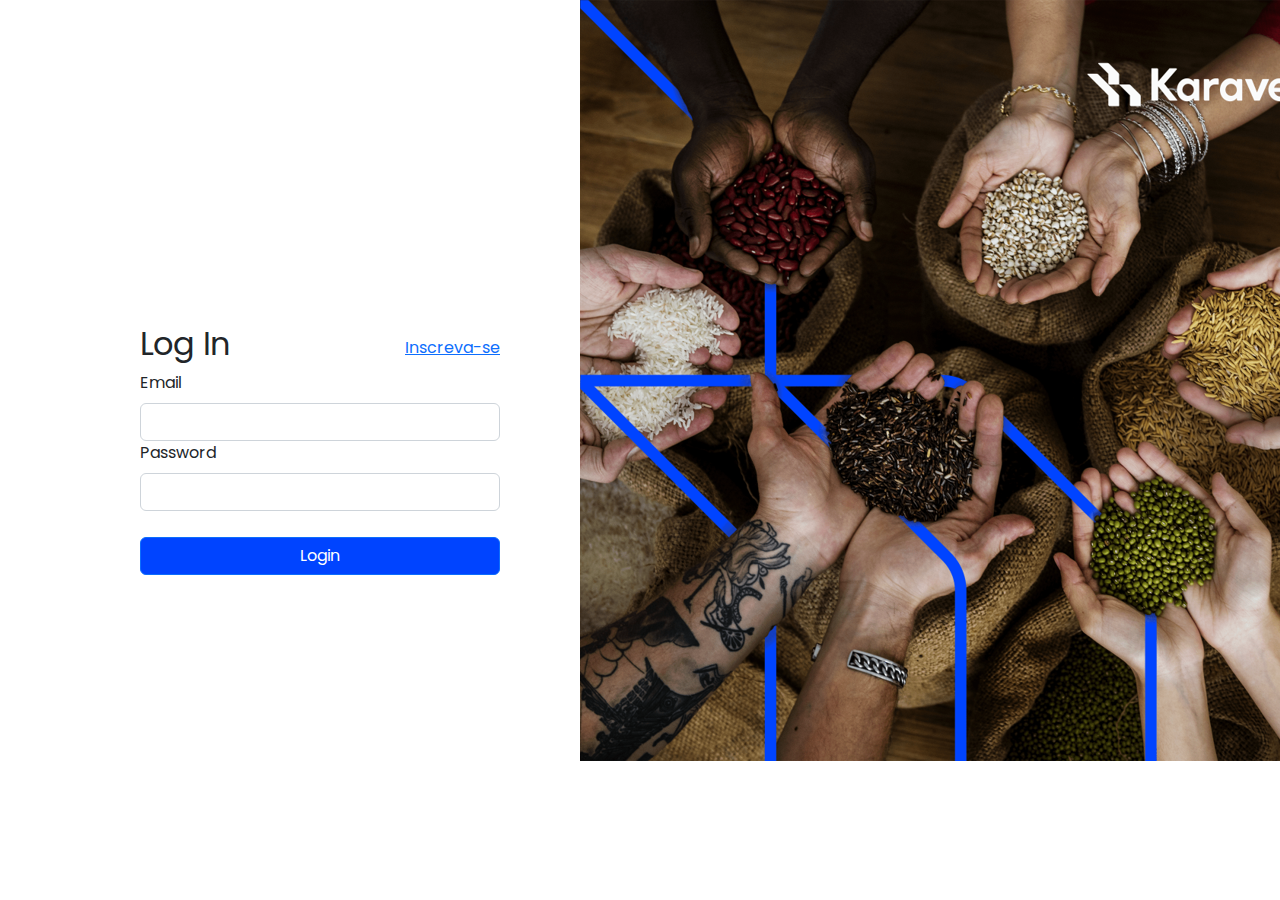
<file: index.html>
<!DOCTYPE html>
<html lang="en">
<head>
    <meta charset="UTF-8">
    <meta http-equiv="X-UA-Compatible" content="IE=edge">
    <meta name="viewport" content="width=device-width, initial-scale=1.0">
    <link rel="stylesheet" href="css/all.css">
    <link rel="stylesheet" href="plugins/bootstrap/css/bootstrap.min.css">
    <link rel="stylesheet" href="plugins/fontawesome/css/all.min.css">
    <title>Document</title>
</head>
<body>
    <div class="login">
    <div class="login-form">
        <div class="login-form-wrapper">
          <div class="login-title">
          <h2>Log In</h2>
          <a href="views/register.html">Inscreva-se</a>
          </div>
        <form>
            <div class="form-group">
              <label for="exampleInputEmail1" class="form-label">Email</label>
              <input type="email" class="form-control" id="exampleInputEmail1" aria-describedby="emailHelp">
             </div>
            <div class="form-group">
              <label for="exampleInputPassword1" class="form-label">Password</label>
              <input type="password" class="form-control" id="exampleInputPassword1">
            </div>
            <div class="form-group form-check">
            </div>
            <button type="button" class="btn btn-primary">Login</button>
            </form>
          </div>
    </div>
    <div class="banner-login">
        <img src="imagens/proposito_reduzido.png" alt="">

    </div>
</div>
    <script src="plugins/bootstrap/js/bootstrap.min.js" ></script>
    <script src="plugins/fontawesome/js/all.min.js"></script>
    <script>
      let button = document.querySelector('form button.btn')
      button.addEventListener("click", () => { 
        location.href = "views/dashboard.html"
      })
    </script>
</body>
</html>
</file>
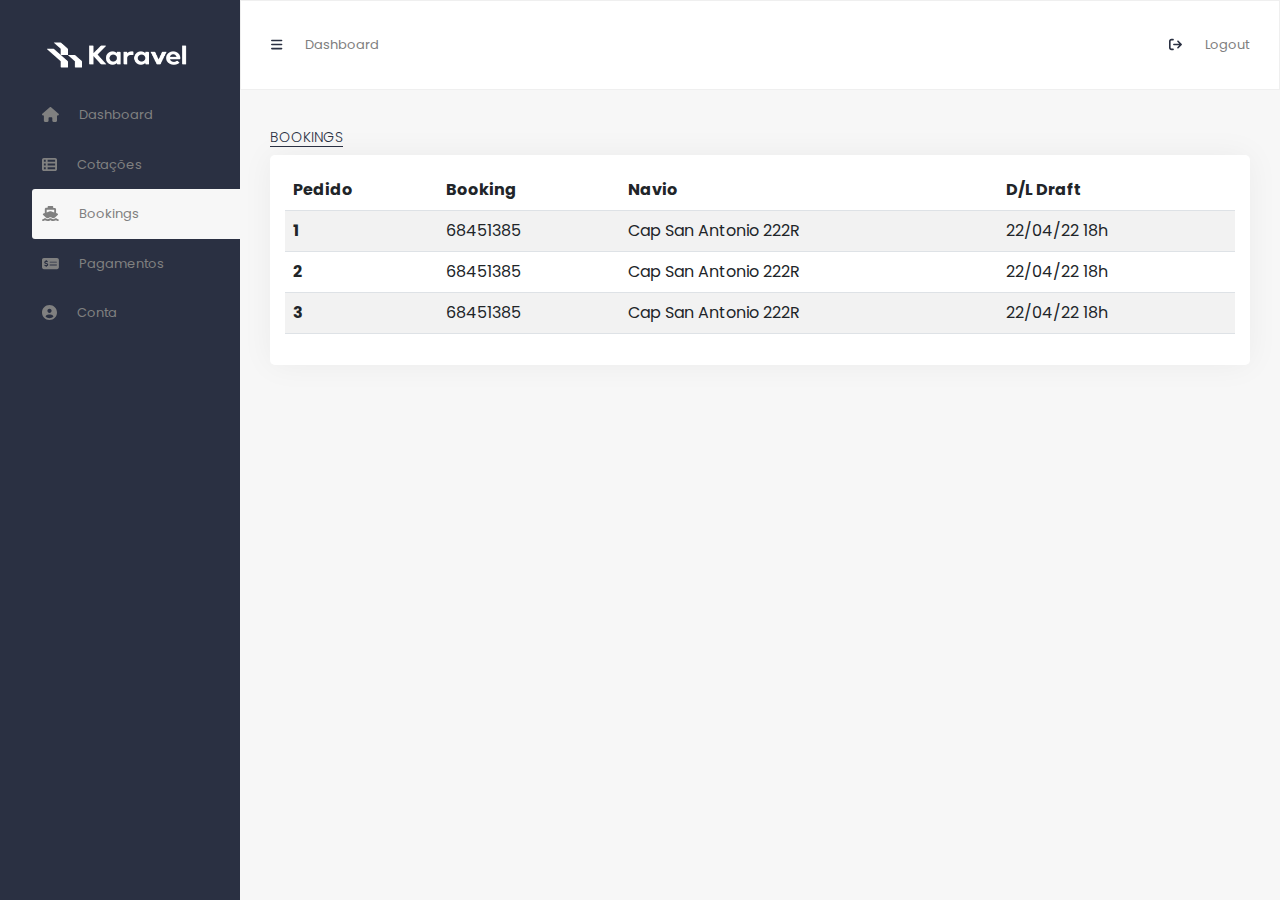
<file: views/bookings.html>
<!DOCTYPE html>
<html lang="en">
<head>
    <meta charset="UTF-8">
    <meta http-equiv="X-UA-Compatible" content="IE=edge">
    <meta name="viewport" content="width=device-width, initial-scale=1.0">
    <link rel="stylesheet" href="../css/all.css">
    <link rel="stylesheet" href="../plugins/bootstrap/css/bootstrap.min.css">
    <link rel="stylesheet" href="../plugins/fontawesome/css/all.min.css">
    <title>Document</title>
</head>
<body>
    <div class="flex-dashboard">
    <sidebar>
        <div class="sidebar-title">
            <img src="../imagens/logo+white.png" alt="">

        </div>
        <div class="menu">
            <ul>
                <li>
                    <i class="fa-solid fa-house"></i>
                    <a href="dashboard.html" > Dashboard</a>
                </li>
                <li>
                    <i class="fa-solid fa-table-list"></i>
                    <a href="cotacoes.html" >Cotações</a>
                </li>
                <li class="selected">
                    <i class="fa-solid fa-ship"></i>
                    <a href="bookings.html" >Bookings</a>
                </li>
                <li>
                    <i class="fa-solid fa-money-check-dollar"></i>
                    <a href="pagamentos.html" >Pagamentos</a>
                </li>
                <li>
                    <i class="fa-solid fa-circle-user"></i>
                    <a href="conta.html" >Conta</a>
                </li>
            </ul>

        </div>
    
    </sidebar>
     <main>
        <header>
            <a href="dashboard.html"> <i class="fa-solid fa-bars"></i> Dashboard</a>
            <a href="../index.html"> <i class="fa-solid fa-arrow-right-from-bracket"></i> Logout</a>
            </header>
            <div class="main-content">
                <div class="main-content-title">
                    <h2>Bookings</h2>
                    <div class="table">
                    <table class="table table-striped table-hover">
                        <thead>
                          <tr>
                            <th scope="col">Pedido</th>
                            <th scope="col">Booking</th>
                            <th scope="col">Navio</th>
                            <th scope="col">D/L Draft</th>
                          </tr>
                        </thead>
                        <tbody>
                          <tr>
                            <th scope="row">1</th>
                            <td>68451385</td>
                            <td>Cap San Antonio 222R</td>
                            <td>22/04/22 18h</td>
                          </tr>
                          <tr>
                            <th scope="row">2</th>
                            <td>68451385</td>
                            <td>Cap San Antonio 222R</td>
                            <td>22/04/22 18h</td>
                          </tr>
                          <tr>
                            <th scope="row">3</th>
                            <td>68451385</td>
                            <td>Cap San Antonio 222R</td>
                            <td>22/04/22 18h</td>
                          </tr>
                          
                        </tbody>
                      </table>
                    </div>
                </div>
             
        </main>

    </div>
    <script src="../plugins/bootstrap/js/bootstrap.min.js" ></script>
    <script src="../plugins/fontawesome/js/all.min.js"></script>
</body>
</html>
</file>
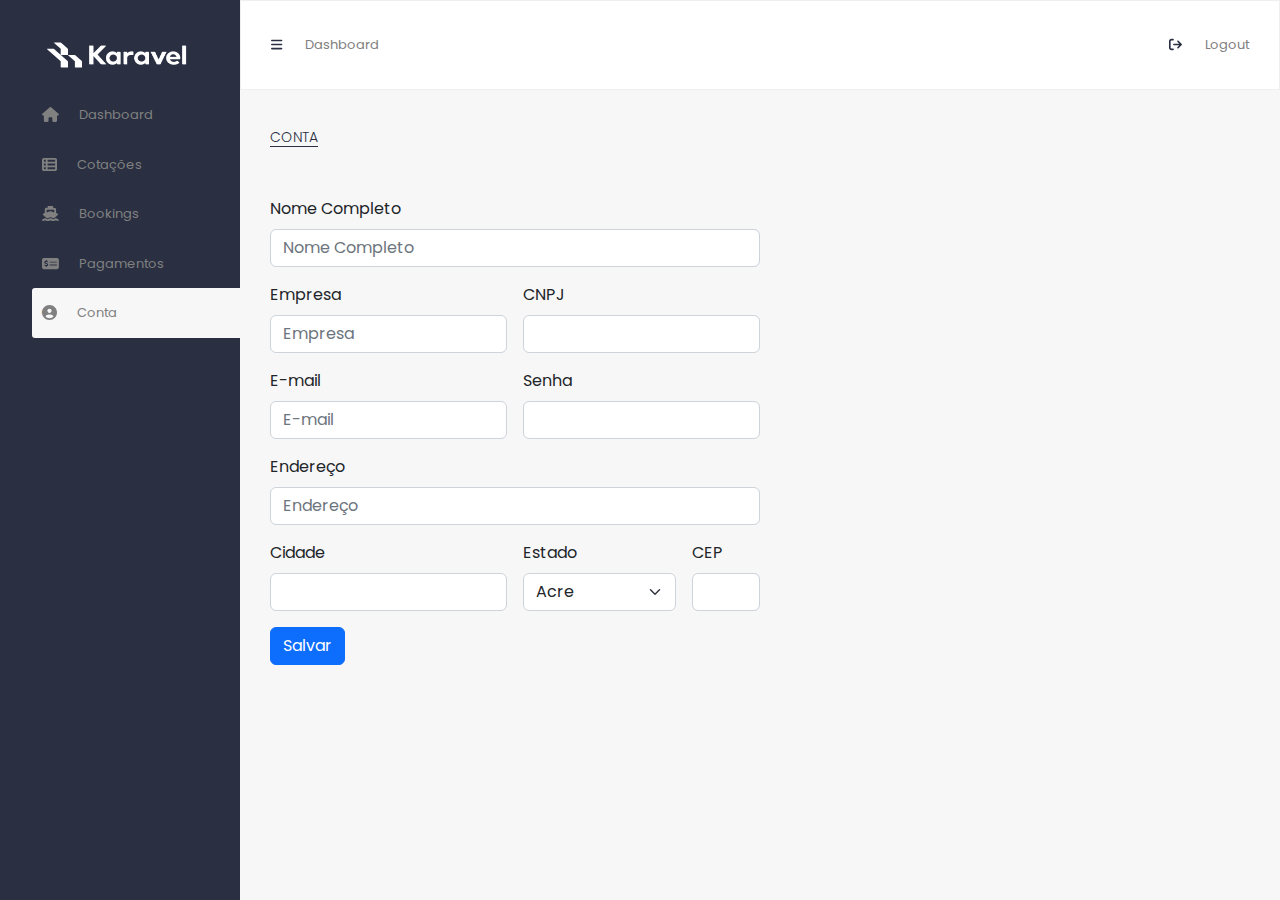
<file: views/conta.html>
<!DOCTYPE html>
<html lang="en">
<head>
    <meta charset="UTF-8">
    <meta http-equiv="X-UA-Compatible" content="IE=edge">
    <meta name="viewport" content="width=device-width, initial-scale=1.0">
    <link rel="stylesheet" href="../css/all.css">
    <link rel="stylesheet" href="../plugins/bootstrap/css/bootstrap.min.css">
    <link rel="stylesheet" href="../plugins/fontawesome/css/all.min.css">
    <title>Document</title>
</head>
<body>
    <div class="flex-dashboard">
    <sidebar>
        <div class="sidebar-title">
            <img src="../imagens/logo+white.png" alt="">

        </div>
        <div class="menu">
            <ul>
                <li>
                    <i class="fa-solid fa-house"></i>
                    <a href="dashboard.html" > Dashboard</a>
                </li>
                <li>
                    <i class="fa-solid fa-table-list"></i>
                    <a href="cotacoes.html" >Cotações</a>
                </li>
                <li>
                    <i class="fa-solid fa-ship"></i>
                    <a href="bookings.html" >Bookings</a>
                </li>
                <li>
                    <i class="fa-solid fa-money-check-dollar"></i>
                    <a href="pagamentos.html" >Pagamentos</a>
                </li>
                <li class="selected">
                    <i class="fa-solid fa-circle-user"></i>
                    <a href="conta.html" >Conta</a>
                </li>
            </ul>

        </div>
    
    </sidebar>
     <main>
        <header>
            <a href="dashboard.html"> <i class="fa-solid fa-bars"></i> Dashboard</a>
            <a href="../index.html"> <i class="fa-solid fa-arrow-right-from-bracket"></i> Logout</a>
            </header>
            <div class="main-content">


                <div class="main-content-title">
                    <h2>Conta</h2>
                    <div class="conta-parent">
                    <div class="conta-img"></div>
                    <div class="conta-form">
                     <form class="row g-3">
                        <P></P>   
                        <div class="col-12">
                            <label for="name" class="form-label">Nome Completo</label>
                            <input type="text" class="form-control" id="inputname" placeholder="Nome Completo" required>
                          </div>    
                          <div class="col-md-6">
                            <label for="inputext" class="form-label">Empresa</label>
                                  <input type="text" class="form-control" id="inputtext" placeholder="Empresa" required>
                                </div>
                                <div class="col-md-6">
                                  <label for="inputtext" class="form-label">CNPJ</label>
                                  <input type="text" class="form-control" id="inputtext">
                                </div>       
                          
                        <div class="col-md-6">
                            <label for="inputEmail4" class="form-label">E-mail</label>
                                  <input type="email" class="form-control" id="inputEmail4" placeholder="E-mail" required>
                                </div>
                                <div class="col-md-6">
                                  <label for="inputPassword4" class="form-label">Senha</label>
                                  <input type="password" class="form-control" id="inputPassword4"required>
                                </div>
                                <div class="col-12">
                                  <label for="inputAddress" class="form-label">Endereço</label>
                                  <input type="text" class="form-control" id="inputAddress" placeholder="Endereço"required>
                                </div>

                                <div class="col-md-6">
                                  <label for="inputCity" class="form-label">Cidade</label>
                                  <input type="text" class="form-control" id="inputCity"required>
                                </div>
                                <div class="col-md-4">
                                  <label for="inputState" class="form-label">Estado</label>
                                  <select id="inputState" class="form-select"required>
                                    <option selected>Acre</option>
                                    <option>Acre</option>
                                    <option>Alagoas</option>
                                    <option>Amapá</option>
                                    <option>Amazonas</option>
                                    <option>Bahia</option>
                                    <option>Ceará</option>
                                    <option>Distrito Federal</option>
                                    <option>Espírito Santo</option>
                                    <option>Goiás</option>
                                    <option>Maranhão</option>
                                    <option>Mato Grosso</option>
                                    <option>Mato Grosso do Sul</option>
                                    <option>Minas Gerais</option>
                                    <option>Pará</option>
                                    <option>Paraíba</option>
                                    <option>Paraná</option>
                                    <option>Pernambuco</option>
                                    <option>Piauí</option>
                                    <option>Rio de Janeiro</option>
                                    <option>Rio Grande do Norte</option>
                                    <option>Rio Grande do Sul</option>
                                    <option>Rondônia</option>
                                    <option>Roraima</option>
                                    <option>Santa Catarina</option>
                                    <option>São Paulo</option>
                                    <option>Sergipe</option>
                                    <option>Tocantins</option>

                                  </select>
                                </div>
                                <div class="col-md-2">
                                  <label for="inputZip" class="form-label">CEP</label>
                                  <input type="text" class="form-control" id="inputZip"required>
                                </div>  
                                                             
                                <div class="col-12">
                                  <button type="submit" class="btn btn-primary">Salvar</button>
                                </div>
                                <p></p>
                                
                              </form>
                                </div>
                              </div>
 
                    </div>
                    </div>
                </div>
            </div>
          
        </main>
    </div>
    <script src="../plugins/bootstrap/js/bootstrap.min.js" ></script>
    <script src="../plugins/fontawesome/js/all.min.js"></script>
</body>
</html>
</file>
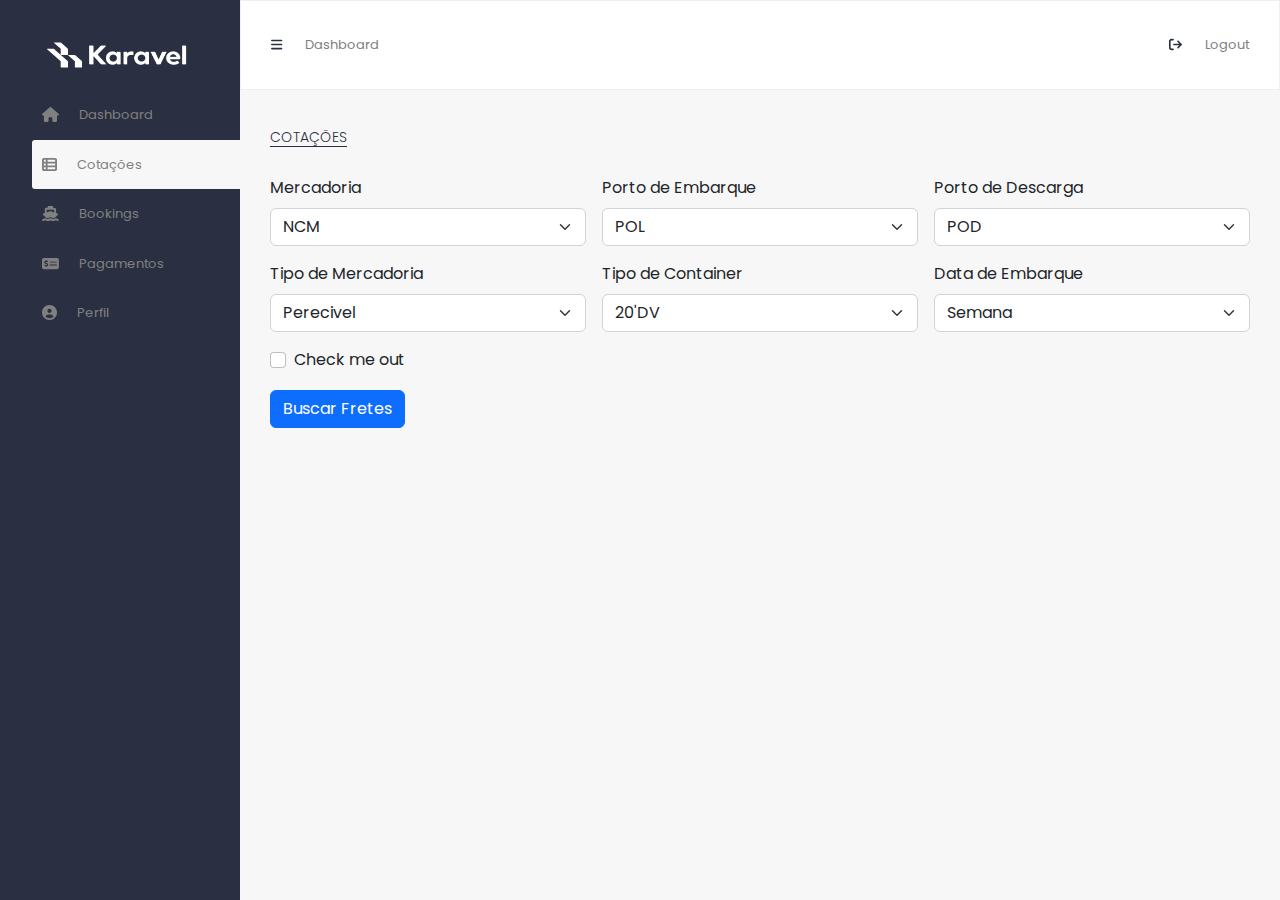
<file: views/cotacoes.html>
<!DOCTYPE html>
<html lang="en">
<head>
    <meta charset="UTF-8">
    <meta http-equiv="X-UA-Compatible" content="IE=edge">
    <meta name="viewport" content="width=device-width, initial-scale=1.0">
    <link rel="stylesheet" href="../css/all.css">
    <link rel="stylesheet" href="../plugins/bootstrap/css/bootstrap.min.css">
    <link rel="stylesheet" href="../plugins/fontawesome/css/all.min.css">
    <title>Document</title>
</head>
<body>
    <div class="flex-dashboard">
    <sidebar>
        <div class="sidebar-title">
            <img src="../imagens/logo+white.png" alt="">

        </div>
        <div class="menu">
            <ul>
                <li>
                    <i class="fa-solid fa-house"></i>
                    <a href="dashboard.html" > Dashboard</a>
                </li>
                <li class="selected">
                    <i class="fa-solid fa-table-list"></i>
                    <a href="cotacoes.html" >Cotações</a>                  
                </li>
                <li>
                    <i class="fa-solid fa-ship"></i>
                    <a href="bookings.html" >Bookings</a>
                </li>
                <li>
                    <i class="fa-solid fa-money-check-dollar"></i>
                    <a href="pagamentos.html" >Pagamentos</a>
                </li>
                <li>
                    <i class="fa-solid fa-circle-user"></i>
                    <a href="perfil.html" >Perfil</a>
                </li>
            </ul>

        </div>
    
    </sidebar>
     <main>
        <header>
            <a href="dashboard.html"> <i class="fa-solid fa-bars"></i> Dashboard</a>
            <a href="../index.html"> <i class="fa-solid fa-arrow-right-from-bracket"></i> Logout</a>
            </header>
            <div class="main-content">
                <div class="main-content-title">
                    <h2>Cotações</h2>
                    <p></p>
                </div>                <form class="row g-3">
                    <div class="col-md-4">
                        <label for="inputState" class="form-label">Mercadoria</label>
                        <select id="inputState" class="form-select">
                          <option selected>NCM</option>
                          
                          <option>...</option>
                        </select>
                    </div>
                    <div class="col-md-4">
                        <label for="inputState" class="form-label">Porto de Embarque</label>
                        <select id="inputState" class="form-select">
                          <option selected>POL</option>
                            <option>Paranaguá</option>
                            <option>Suape</option>
                            <option>Rio de Janeiro</option>
                            <option>Itaguai</option>
                            <option>Navegantes</option>
                            <option>Itajai</option>

                        </select>
                    </div>
                    <div class="col-md-4">
                        <label for="inputState" class="form-label">Porto de Descarga</label>
                        <select id="inputState" class="form-select">
                          <option selected>POD</option>
                          <option>Abidjan</option>
                          <option>Abu Dhabi</option>
                          <option>Aburatsu</option>
                          <option>Acajutla</option>
                          <option>Ad Dammam</option>
                          <option>Adelaide</option>
                          <option>Aden</option>
                          <option>Agadir</option>
                          <option>Ajman</option>
                          <option>Al Hamriyah</option>
                          <option>Al Khums (El Khoms)</option>
                          <option>Alesund</option>
                          <option>Alexandria El Iskandariya</option>
                          <option>Algeciras</option>
                          <option>Alger (Algiers)</option>
                          <option>Aliaga</option>
                          <option>Almeria</option>
                          <option>Altamira</option>
                          <option>Amsterdam</option>
                          <option>Angola</option>
                          <option>Anqing</option>
                          <option>Antalya</option>
                          <option>Antwerpen</option>
                          <option>Apapa</option>
                          <option>Apia</option>
                          <option>Aqaba (El Akaba)</option>
                          <option>Aqaba Free Zone</option>
                          <option>Argentina</option>
                          <option>Arhus (Aarhus)</option>
                          <option>Arica</option>
                          <option>Arthur (Tx)</option>
                          <option>Arzew (Bethioua)</option>
                          <option>Ashdod</option>
                          <option>Auckland</option>
                          <option>Aveiro</option>
                          <option>Aviles</option>
                          <option>Bagan Luar (Butterworth)</option>
                          <option>Bahia Blanca</option>
                          <option>Bahrain</option>
                          <option>Balboa</option>
                          <option>Baltimore (Md)</option>
                          <option>Ban Map Ta Phut</option>
                          <option>Bandar Abbas</option>
                          <option>Bandar Khomeini</option>
                          <option>Bandar Shahid Rajaee</option>
                          <option>Bandirma</option>
                          <option>Bangkok</option>
                          <option>Bangkok Modern Terminals</option>
                          <option>Banjul</option>
                          <option>Banten</option>
                          <option>Bar</option>
                          <option>Barcadera</option>
                          <option>Barcelona</option>
                          <option>Barranquilla</option>
                          <option>Basseterre  St Kitts</option>
                          <option>Basuo</option>
                          <option>Bata</option>
                          <option>Batangas</option>
                          <option>Batumi</option>
                          <option>Bayuquan</option>
                          <option>Beihai</option>
                          <option>Beilun</option>
                          <option>Beira</option>
                          <option>Beirut</option>
                          <option>Bejaia (Ex Bougie)</option>
                          <option>Belawan  Sumatra</option>
                          <option>Belfast</option>
                          <option>Belize City</option>
                          <option>Bergen</option>
                          <option>Bilbao</option>
                          <option>Bingazi(Benghazi)</option>
                          <option>Bissau</option>
                          <option>Bizerte</option>
                          <option>Bonny</option>
                          <option>Boston (Ma)</option>
                          <option>Brake</option>
                          <option>Bremen</option>
                          <option>Bremerhaven</option>
                          <option>Brest</option>
                          <option>Bridgetown</option>
                          <option>Brisbane</option>
                          <option>Brunswick (Ga)</option>
                          <option>Buenaventura</option>
                          <option>Buenos Aires</option>
                          <option>Burgas</option>
                          <option>Bushehr (Bandar Bushire)</option>
                          <option>Cabinda</option>
                          <option>Cadiz</option>
                          <option>Cagayan De Oro  Mindanao</option>
                          <option>Cagliari</option>
                          <option>Cai Lan</option>
                          <option>Cai Mep</option>
                          <option>Calabar</option>
                          <option>Calcutta</option>
                          <option>Caldera</option>
                          <option>Callao</option>
                          <option>Camden Park</option>
                          <option>Canical</option>
                          <option>Caofeidian</option>
                          <option>Cap Haitien</option>
                          <option>Cape Town</option>
                          <option>Cartagena +Co</option>
                          <option>Cartagena +Es</option>
                          <option>Casablanca</option>
                          <option>Castries</option>
                          <option>Cat Lai</option>
                          <option>Caucedo</option>
                          <option>Cebu</option>
                          <option>Chalmers (Dunedin Ha</option>
                          <option>Chalna</option>
                          <option>Changshu</option>
                          <option>Changzhou</option>
                          <option>Charleston (Sc)</option>
                          <option>Chennai</option>
                          <option>Chiba</option>
                          <option>China</option>
                          <option>Chittagong</option>
                          <option>Chiwan</option>
                          <option>Chongqing</option>
                          <option>Chornomorsk (Ilyichevsk)</option>
                          <option>Chuanshan</option>
                          <option>Cienfuegos</option>
                          <option>Cigading</option>
                          <option>Civitavecchia</option>
                          <option>Coatzacoalcos</option>
                          <option>Cochin</option>
                          <option>Coega</option>
                          <option>Colombo</option>
                          <option>Conakry</option>
                          <option>Conchan</option>
                          <option>Constanta (Constantza)</option>
                          <option>Copenhagen (Kobenhavn)</option>
                          <option>Corinto</option>
                          <option>Cork</option>
                          <option>Cotonou</option>
                          <option>Cristobal</option>
                          <option>Da Nang</option>
                          <option>Daebul</option>
                          <option>Dafeng</option>
                          <option>Dakar</option>
                          <option>Dalian</option>
                          <option>Damietta</option>
                          <option>Dandong</option>
                          <option>Dar Es Salaam</option>
                          <option>Darrow (La)</option>
                          <option>Davao  Mindanao</option>
                          <option>Degrad Des Cannes</option>
                          <option>Djibouti</option>
                          <option>Doha</option>
                          <option>Dominican Republic</option>
                          <option>Dongguan</option>
                          <option>Dongjiangkou</option>
                          <option>Douala</option>
                          <option>Drammen</option>
                          <option>Dubai</option>
                          <option>Dublin</option>
                          <option>Dunedin</option>
                          <option>Dunkerque</option>
                          <option>Dunkirk</option>
                          <option>Durban</option>
                          <option>Durres</option>
                          <option>East London</option>
                          <option>El Dekheila</option>
                          <option>El Guamache</option>
                          <option>El Salvador</option>
                          <option>El Suweis (= Suez)</option>
                          <option>Elizabeth</option>
                          <option>Ensenada</option>
                          <option>Escombreras</option>
                          <option>Esmeraldas</option>
                          <option>Esquivel</option>
                          <option>Fangcheng</option>
                          <option>Felixstowe</option>
                          <option>Fort De France</option>
                          <option>Fos Sur Mer</option>
                          <option>Foshan</option>
                          <option>Foynes</option>
                          <option>Fredrikstad</option>
                          <option>Free Bs</option>
                          <option>Freetown</option>
                          <option>Fremantle</option>
                          <option>Fujairah (Al Fujairah)</option>
                          <option>Fujin</option>
                          <option>Fuzhou</option>
                          <option>Gangavaram</option>
                          <option>Gaogang</option>
                          <option>Gavle</option>
                          <option>Gdansk</option>
                          <option>Gdynia</option>
                          <option>Gebze</option>
                          <option>Gemlik</option>
                          <option>Genoa</option>
                          <option>Georgetown +Gy</option>
                          <option>Ghent</option>
                          <option>Gibraltar</option>
                          <option>Gijon</option>
                          <option>Gioia Tauro</option>
                          <option>Glendale (Az)</option>
                          <option>Goteborg</option>
                          <option>Great Britain</option>
                          <option>Greenore</option>
                          <option>Gresik  Java</option>
                          <option>Guangzhou</option>
                          <option>Guanta</option>
                          <option>Guaranao Bay</option>
                          <option>Guayaquil</option>
                          <option>Gunsan</option>
                          <option>Gwangyang</option>
                          <option>Hachinohe</option>
                          <option>Haifa (Hefa)</option>
                          <option>Haiphong</option>
                          <option>Hakata</option>
                          <option>Halifax (Ns)</option>
                          <option>Hamad</option>
                          <option>Hamburg</option>
                          <option>Hamina</option>
                          <option>Harcourt</option>
                          <option>Haydarpasa</option>
                          <option>Helsingborg</option>
                          <option>Helsinki</option>
                          <option>Ho Chi Minh  Vict</option>
                          <option>Ho Chi Minh City</option>
                          <option>Hodeidah</option>
                          <option>Hoek Van Holland</option>
                          <option>Hong Kong</option>
                          <option>Hongai</option>
                          <option>Honolulu (Hi)</option>
                          <option>Hopa</option>
                          <option>Houston (Tx)</option>
                          <option>Huanghua</option>
                          <option>Huangpu</option>
                          <option>Huelva</option>
                          <option>Ichihara</option>
                          <option>Ijmuiden</option>
                          <option>Immingham</option>
                          <option>Incheon</option>
                          <option>Iquique</option>
                          <option>Iraklion (Heraklion)</option>
                          <option>Ishinomaki</option>
                          <option>Iskenderun</option>
                          <option>Izmir (Smyrna)</option>
                          <option>Izmit</option>
                          <option>Jacksonville (Fl)</option>
                          <option>Jakarta  Java</option>
                          <option>Japan</option>
                          <option>Jebel Ali</option>
                          <option>Jeddah</option>
                          <option>Jiangmen</option>
                          <option>Jiangyin</option>
                          <option>Jinzhou</option>
                          <option>Jiujiang</option>
                          <option>Jorf Lasfar</option>
                          <option>Jubail</option>
                          <option>Kagoshima</option>
                          <option>Kakogawa</option>
                          <option>Kaliningrad</option>
                          <option>Kamaishi</option>
                          <option>Kampong Saom</option>
                          <option>Kandla</option>
                          <option>Kaohsiung</option>
                          <option>Karachi</option>
                          <option>Karlstad</option>
                          <option>Kashima</option>
                          <option>Keelung (Chilung)</option>
                          <option>Khalifa Bin Salman Pt</option>
                          <option>Khor Al Fakkan</option>
                          <option>King Abdullah </option>
                          <option>Kingston</option>
                          <option>Kingstown St Vincent</option>
                          <option>Kinuura</option>
                          <option>Klaipeda</option>
                          <option>Kobe</option>
                          <option>Koh Sichang</option>
                          <option>Koper</option>
                          <option>Kota Kinabalu  Sabah</option>
                          <option>Kotka</option>
                          <option>Krishnapatnam</option>
                          <option>Kuala Rompin</option>
                          <option>Kuching  Sarawak</option>
                          <option>Kum</option>
                          <option>Kure</option>
                          <option>Kushiro</option>
                          <option>Kuwait</option>
                          <option>Kwangyang</option>
                          <option>La Coruna</option>
                          <option>La Goulette Nord (Halquel</option>
                          <option>La Guaira</option>
                          <option>La Habana</option>
                          <option>La Pallice</option>
                          <option>La Spezia</option>
                          <option>Lae</option>
                          <option>Laem Chabang</option>
                          <option>Lagos +Ng</option>
                          <option>land (Or)</option>
                          <option>Lanshan</option>
                          <option>Las Palmas +Ar</option>
                          <option>Las Palmas +Es</option>
                          <option>Latakia</option>
                          <option>Le Havre</option>
                          <option>Leixoes</option>
                          <option>Lianhuashan</option>
                          <option>Lianyungang</option>
                          <option>Libreville</option>
                          <option>Liepaja</option>
                          <option>Limassol</option>
                          <option>Lisboa</option>
                          <option>Liverpool</option>
                          <option>Liverpool (Ns)</option>
                          <option>Livorno</option>
                          <option>Lobito</option>
                          <option>Lome</option>
                          <option>London</option>
                          <option>Londonderry</option>
                          <option>Long Beach (Ca)</option>
                          <option>Longkou</option>
                          <option>Lorient</option>
                          <option>Los Angeles (Ca)</option>
                          <option>Luanda</option>
                          <option>Lumut</option>
                          <option>Lushun</option>
                          <option>Lyttelton</option>
                          <option>Mabini, Mindanao</option>
                          <option>Macau</option>
                          <option>Majishan</option>
                          <option>Malabo</option>
                          <option>Malaga</option>
                          <option>Malta (Valetta)</option>
                          <option>Manatee (Fl)</option>
                          <option>Mangalore</option>
                          <option>Manila</option>
                          <option>Manila North Harbour</option>
                          <option>Manila South Harbour</option>
                          <option>Manzanillo</option>
                          <option>Manzanillo +Pa</option>
                          <option>Maputo</option>
                          <option>Mar Del Plata</option>
                          <option>Maracaibo</option>
                          <option>Mardas</option>
                          <option>Marghera</option>
                          <option>Mariel</option>
                          <option>Marin  Pontevedra</option>
                          <option>Marmara Ereglisi</option>
                          <option>Marseille</option>
                          <option>Matadi</option>
                          <option>Matarani</option>
                          <option>Mawei</option>
                          <option>Mayaguez</option>
                          <option>Melbourne</option>
                          <option>Melilla</option>
                          <option>Mersin</option>
                          <option>Miami (Fl)</option>
                          <option>Mina Khalifa Abu Dhabi</option>
                          <option>Mindelo</option>
                          <option>Misurata</option>
                          <option>Mizushima</option>
                          <option>Mobile (Al)</option>
                          <option>Mogadishu</option>
                          <option>Mogi</option>
                          <option>Mohammedia</option>
                          <option>Moin Bay (Puerto Limon)</option>
                          <option>Moji Kitakyushu</option>
                          <option>Mombasa</option>
                          <option>Monrovia</option>
                          <option>Montevideo</option>
                          <option>Montoir De Bretagne</option>
                          <option>Montreal</option>
                          <option>Morocco</option>
                          <option>Moroni</option>
                          <option>Muhammad Bin Qasim Karach</option>
                          <option>Mumbai(Ex Bombay)</option>
                          <option>Mundra</option>
                          <option>Muscat</option>
                          <option>Muuga</option>
                          <option>Nacala</option>
                          <option>Nagoya</option>
                          <option>Naha</option>
                          <option>Namibe</option>
                          <option>Nampo</option>
                          <option>Nanjing</option>
                          <option>Nansha</option>
                          <option>Nantong</option>
                          <option>Napoli</option>
                          <option>Nassau</option>
                          <option>Nemrut Bay</option>
                          <option>New Mangalore</option>
                          <option>New Orleans (La)</option>
                          <option>New York (Ny)</option>
                          <option>Nhava Sheva (Jawaharlal N</option>
                          <option>Niigata</option>
                          <option>Ningbo</option>
                          <option>Norfolk (Va)</option>
                          <option>Norrkoping</option>
                          <option>North Pt Klang</option>
                          <option>Nouakchott</option>
                          <option>Novorossiysk</option>
                          <option>Nueva Palmira</option>
                          <option>Oakland (Ca)</option>
                          <option>Odessa</option>
                          <option>Oran</option>
                          <option>Oranjestad</option>
                          <option>Osaka</option>
                          <option>Oslo</option>
                          <option>Paita</option>
                          <option>Palembang  Sumatra</option>
                          <option>Palermo</option>
                          <option>Palma De Mallorca</option>
                          <option>Panama Carib</option>
                          <option>Panama City</option>
                          <option>Panjang</option>
                          <option>Papeete</option>
                          <option>Paramaribo</option>
                          <option>Pasir Gudang  Johor</option>
                          <option>Penang (Georgetown)</option>
                          <option>Penrhyn</option>
                          <option>Perth</option>
                          <option>Philadelphia (Pa)</option>
                          <option>Philippines</option>
                          <option>Philipsburg</option>
                          <option>Phu My</option>
                          <option>Phuoc Long</option>
                          <option>Pipavav (Victor) </option>
                          <option>Piraeus</option>
                          <option>Ploce</option>
                          <option>Point Lisas</option>
                          <option>Pointe A Pitre</option>
                          <option>Pointe Noire</option>
                          <option>Pori</option>
                          <option>Pornic</option>
                          <option>Port Au Prince</option>
                          <option>Port Everglades (Fl)</option>
                          <option>Port Kelang</option>
                          <option>Port Louis (Mauritius)</option>
                          <option>Port Of Ngqura</option>
                          <option>Port Of Spain</option>
                          <option>Poti</option>
                          <option>Pozzallo</option>
                          <option>Prai</option>
                          <option>Praia</option>
                          <option>Progreso +Mx</option>
                          <option>Pto Caldera</option>
                          <option>Puerto Barrios</option>
                          <option>Puerto Cabello</option>
                          <option>Puerto Cortes</option>
                          <option>Puerto Limon</option>
                          <option>Puerto Madero</option>
                          <option>Puerto Madryn</option>
                          <option>Puerto Morelos</option>
                          <option>Puerto Plata</option>
                          <option>Puerto Quetzal</option>
                          <option>Punta Arenas</option>
                          <option>Pusan (Busan)</option>
                          <option>Pyeongtaek</option>
                          <option>Qaboos</option>
                          <option>Qasim International</option>
                          <option>Qingdao</option>
                          <option>Qinhuangdao</option>
                          <option>Qinzhou</option>
                          <option>Quanzhou</option>
                          <option>Rades Tunis</option>
                          <option>Ravenna</option>
                          <option>Reydarfjordur</option>
                          <option>Reykjavik</option>
                          <option>Richards Bay</option>
                          <option>Riga</option>
                          <option>Rijeka</option>
                          <option>Rio Haina</option>
                          <option>Rizhao</option>
                          <option>Rosario</option>
                          <option>Roseau</option>
                          <option>Rotterdam</option>
                          <option>Rouen</option>
                          <option>Said</option>
                          <option>Saint George S</option>
                          <option>Salalah</option>
                          <option>Saleef </option>
                          <option>Salerno</option>
                          <option>San Antonio</option>
                          <option>San Jose</option>
                          <option>San Juan (Puerto Rico)</option>
                          <option>San Lorenzo</option>
                          <option>San Pedro</option>
                          <option>San Pedro Sula</option>
                          <option>Sanbu</option>
                          <option>Santa Cruz De Tenerife</option>
                          <option>Santa Marta</option>
                          <option>Santander</option>
                          <option>Santiago De Cuba</option>
                          <option>Santo Tomas De Castilla</option>
                          <option>Sao Tome Island</option>
                          <option>Sapele</option>
                          <option>Savannah (Ga)</option>
                          <option>Savona</option>
                          <option>Seattle (Wa)</option>
                          <option>Semarang  Java</option>
                          <option>Sendai</option>
                          <option>Sete</option>
                          <option>Setubal</option>
                          <option>Sevilla</option>
                          <option>Sfax</option>
                          <option>Shahid Rajaee Pt Bandar A</option>
                          <option>Shanghai</option>
                          <option>Shantou</option>
                          <option>Sharjah</option>
                          <option>Shekou</option>
                          <option>Shenzhen</option>
                          <option>Shibushi</option>
                          <option>Shimizu</option>
                          <option>Shipu</option>
                          <option>Shuaiba</option>
                          <option>Shuidong</option>
                          <option>Shuwaikh</option>
                          <option>Sines</option>
                          <option>Singapore</option>
                          <option>Skikda (Ex Philippeville)</option>
                          <option>Sluiskil</option>
                          <option>Sodertalje</option>
                          <option>Sohar</option>
                          <option>Sokhna </option>
                          <option>Songxia</option>
                          <option>Sousse</option>
                          <option>South Korea</option>
                          <option>Spain Atlantic</option>
                          <option>Spain Med</option>
                          <option>St John (Nb)</option>
                          <option>St John S</option>
                          <option>St Petersburg (Ex Leningr</option>
                          <option>Stockholm</option>
                          <option>Stockton (Ca)</option>
                          <option>Subic Bay</option>
                          <option>Sultan</option>
                          <option>Sunndalsora</option>
                          <option>Surabaya</option>
                          <option>Suva</option>
                          <option>Sydney +Au</option>
                          <option>Szczecin (Stettin)</option>
                          <option>Tacoma (Wa)</option>
                          <option>Taichung</option>
                          <option>Taipei</option>
                          <option>Taiwan</option>
                          <option>Taixing</option>
                          <option>Taizhou</option>
                          <option>Takoradi</option>
                          <option>Tallinn</option>
                          <option>Tamatave (Toamasina)</option>
                          <option>Tammisaari (Ekenas)</option>
                          <option>Tampico</option>
                          <option>Tangier (Tanger)</option>
                          <option>Tangshan</option>
                          <option>Tanjung Pelepas</option>
                          <option>Tanjung Perak</option>
                          <option>Tanjung Priok</option>
                          <option>Tarragona</option>
                          <option>Tartus</option>
                          <option>Tauranga</option>
                          <option>Tees</option>
                          <option>Tegucigalpa</option>
                          <option>Tema</option>
                          <option>Terneuzen</option>
                          <option>Thessaloniki (Salonica)</option>
                          <option>Tianjin</option>
                          <option>Tianjinxingang</option>
                          <option>Tieshan</option>
                          <option>Tilbury</option>
                          <option>Tincan Lagos</option>
                          <option>Toamasina</option>
                          <option>Tokyo</option>
                          <option>Tomakomai</option>
                          <option>Toronto</option>
                          <option>Trapani</option>
                          <option>Trieste</option>
                          <option>Tripoli</option>
                          <option>Trondheim</option>
                          <option>Tunis</option>
                          <option>Turkey</option>
                          <option>Tuticorin (New Tuticorin)</option>
                          <option>Tuxpan</option>
                          <option>ugal</option>
                          <option>Ulsan</option>
                          <option>Umm Qasr</option>
                          <option>United Arab Emirates</option>
                          <option>Us Atlantic Glakes</option>
                          <option>Ust Luga</option>
                          <option>Vado Ligure</option>
                          <option>Valencia</option>
                          <option>Valleyfield</option>
                          <option>Valparaiso</option>
                          <option>Vancouver (Bc)</option>
                          <option>Varna</option>
                          <option>Venezia</option>
                          <option>Veracruz</option>
                          <option>Viana Do Castelo</option>
                          <option>Victoria</option>
                          <option>Vietnam</option>
                          <option>Vigo</option>
                          <option>Villagarcia  (De Arosa)</option>
                          <option>Visakhapatnam</option>
                          <option>Vladivostok</option>
                          <option>Vung Tau</option>
                          <option>Walvis Bay</option>
                          <option>Waterford</option>
                          <option>Wellington</option>
                          <option>Willemstad</option>
                          <option>Wilmington (De)</option>
                          <option>Wilmington (Nc)</option>
                          <option>Wuhan</option>
                          <option>Wuhu</option>
                          <option>Wuzhou (Wuchow)</option>
                          <option>Xiamen</option>
                          <option>Xingang</option>
                          <option>Xinhui</option>
                          <option>Xinsha</option>
                          <option>Xiuyu</option>
                          <option>Yanbo</option>
                          <option>Yangjiang</option>
                          <option>Yangon</option>
                          <option>Yangshan</option>
                          <option>Yantai</option>
                          <option>Yantian</option>
                          <option>Yarimca</option>
                          <option>Yingkou</option>
                          <option>Yokkaichi</option>
                          <option>Yokohama</option>
                          <option>Yuzhnyy</option>
                          <option>Zanzibar</option>
                          <option>Zarate</option>
                          <option>Zhangjiagang</option>
                          <option>Zhangzhou</option>
                          <option>Zhanjiang</option>
                          <option>Zhenjiang</option>
                          <option>Zhongshan</option>
                          <option>Zhoushan</option>
                          <option>Zhuhai</option>
                          

                        </select>
                    </div>
                   <div class="col-md-4">
                        <label for="inputState" class="form-label">Tipo de Mercadoria</label>
                        <select id="inputState" class="form-select">
                          <option selected>Perecivel</option>
                            <option>Carga Geral</option>
                            <option>Refrigerada</option>
                        </select>
                    </div>

                      <div class="col-md-4">
                        <label for="inputState" class="form-label">Tipo de Container</label>
                        <select id="inputState" class="form-select">
                          <option selected>20'DV</option>
                          <option>20'DV</option>
                          <option>40'DV/HC</option>
                          <option>40'RE</option>
                        </select>
                      
                    </div>
                    <div class="col-md-4">
                        <label for="inputState" class="form-label">Data de Embarque</label>
                        <select id="inputState" class="form-select">
                          <option selected>Semana</option>
                          <option>1</option>
<option>2</option>
<option>3</option>
<option>4</option>
<option>5</option>
<option>6</option>
<option>7</option>
<option>8</option>
<option>9</option>
<option>10</option>
<option>11</option>
<option>12</option>
<option>13</option>
<option>14</option>
<option>15</option>
<option>16</option>
<option>17</option>
<option>18</option>
<option>19</option>
<option>20</option>
<option>21</option>
<option>22</option>
<option>23</option>
<option>24</option>
<option>25</option>
<option>26</option>
<option>27</option>
<option>28</option>
<option>29</option>
<option>30</option>
<option>31</option>
<option>32</option>
<option>33</option>
<option>34</option>
<option>35</option>
<option>36</option>
<option>37</option>
<option>38</option>
<option>39</option>
<option>40</option>
<option>41</option>
<option>42</option>
<option>43</option>
<option>44</option>
<option>45</option>
<option>46</option>
<option>47</option>
<option>48</option>
<option>49</option>
<option>50</option>
<option>51</option>
<option>52</option>

                        </select>
                    </div>
                    <div class="col-12">
                      <div class="form-check">
                        <input class="form-check-input" type="checkbox" id="gridCheck">
                        <label class="form-check-label" for="gridCheck">
                          Check me out
                        </label>
                      </div>
                    </div>
                    <div class="col-12">
                      <button type="submit" class="btn btn-primary">Buscar Fretes</button>
                    </div>
                  </form>
            </div>
        </div>

    </div>
</div>
          
        </main>

    </div>
    <script src="../plugins/bootstrap/js/bootstrap.min.js" ></script>
    <script src="../plugins/fontawesome/js/all.min.js"></script>
</body>
</html>
</file>
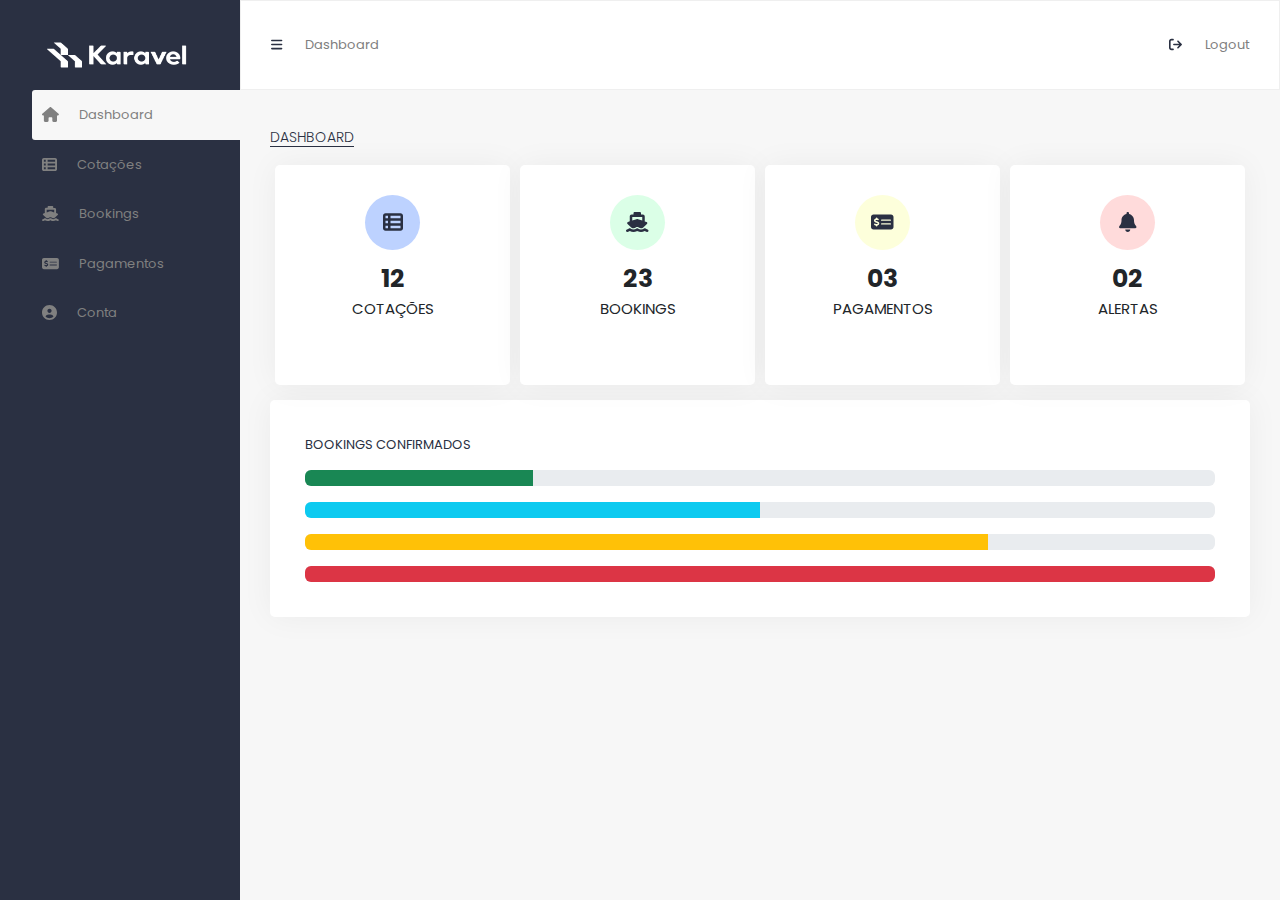
<file: views/dashboard.html>
<!DOCTYPE html>
<html lang="en">
<head>
    <meta charset="UTF-8">
    <meta http-equiv="X-UA-Compatible" content="IE=edge">
    <meta name="viewport" content="width=device-width, initial-scale=1.0">
    <link rel="stylesheet" href="../css/all.css">
    <link rel="stylesheet" href="../plugins/bootstrap/css/bootstrap.min.css">
    <link rel="stylesheet" href="../plugins/fontawesome/css/all.min.css">
</head>
<body>
    <div class="flex-dashboard">
        <sidebar>
            <div class="sidebar-title">
                <img src="../imagens/logo+white.png" alt="">
            </div>
            <div class="menu">
                <ul>
                    <li class="selected">                  
                        <i class="fa-solid fa-house"></i>
                        <a href="dashboard.html" > Dashboard</a>                    
                    </li>               
                    <li>
                        <i class="fa-solid fa-table-list"></i>
                        <a href="cotacoes.html" >Cotações</a>
                    </li>
                    <li>
                        <i class="fa-solid fa-ship"></i>
                        <a href="bookings.html" >Bookings</a>
                    </li>
                    <li>
                        <i class="fa-solid fa-money-check-dollar"></i>
                        <a href="pagamentos.html" >Pagamentos</a>
                    </li>
                    <li>
                        <i class="fa-solid fa-circle-user"></i>
                        <a href="conta.html" >Conta</a>
                    </li>
                </ul>
            </div>
        </sidebar>
     <main>
        <header>
            <a href="dashboard.html"> <i class="fa-solid fa-bars"></i> Dashboard</a>
            <a href="../index.html"> <i class="fa-solid fa-arrow-right-from-bracket"></i> Logout</a>
            </header>
            <div class="main-content">
                <div class="main-content-title">
                    <h2>Dashboard</h2>
                    <div class="dashboard-content">
                        <div class="dashboard-flex-parent">                            
                            <div class="dashboard-box">
                            <div class="box-icon box-cotacoes">
                                <i class="fa-solid fa-table-list"></i>
                            </div>
                            <div class="value">12</div>
                            <div class="type">COTAÇÕES</div>
                            </div>                            
                            <div class="dashboard-box"> 
                                <div class="box-icon box-bookings">
                                    <i class="fa-solid fa-ship"></i>
                                </div>
                                <div class="value">23</div>
                                <div class="type">BOOKINGS</div>                              
                            </div>
                            <div class="dashboard-box">
                                <div class="box-icon box-pagamentos">
                                    <i class="fa-solid fa-money-check-dollar"></i>
                                </div>
                                <div class="value">03</div>
                                <div class="type">PAGAMENTOS</div>
                            </div>
                            <div class="dashboard-box">
                                <div class="box-icon box-alertas">
                                    <i class="fa-solid fa-bell"></i>
                                </div>
                                <div class="value">02</div>
                                <div class="type">ALERTAS</div>
                            </div>
                        </div>
                        </div>
                    </div> 
                         <div class="progress-box">
                            <p> BOOKINGS CONFIRMADOS </p>

                        <div class="progress">
                        <div class="progress-bar bg-success" role="progressbar" aria-label="Success example" style="width: 25%" aria-valuenow="25" aria-valuemin="0" aria-valuemax="100"></div>
                      </div>
                      <p></p>
                      <div class="progress">
                        <div class="progress-bar bg-info" role="progressbar" aria-label="Info example" style="width: 50%" aria-valuenow="50" aria-valuemin="0" aria-valuemax="100"></div>
                      </div>
                      <p></p>

                      <div class="progress">
                        <div class="progress-bar bg-warning" role="progressbar" aria-label="Warning example" style="width: 75%" aria-valuenow="75" aria-valuemin="0" aria-valuemax="100"></div>
                      </div>
                      <p></p>

                      <div class="progress">
                        <div class="progress-bar bg-danger" role="progressbar" aria-label="Danger example" style="width: 100%" aria-valuenow="100" aria-valuemin="0" aria-valuemax="100"></div>
                      </div>
                      
                    </div>

                    
                </div>
        


                
        </main>

    </div>
    <script src="../plugins/bootstrap/js/bootstrap.min.js" ></script>
    <script src="../plugins/fontawesome/js/all.min.js"></script>
</body>
</html>
</file>
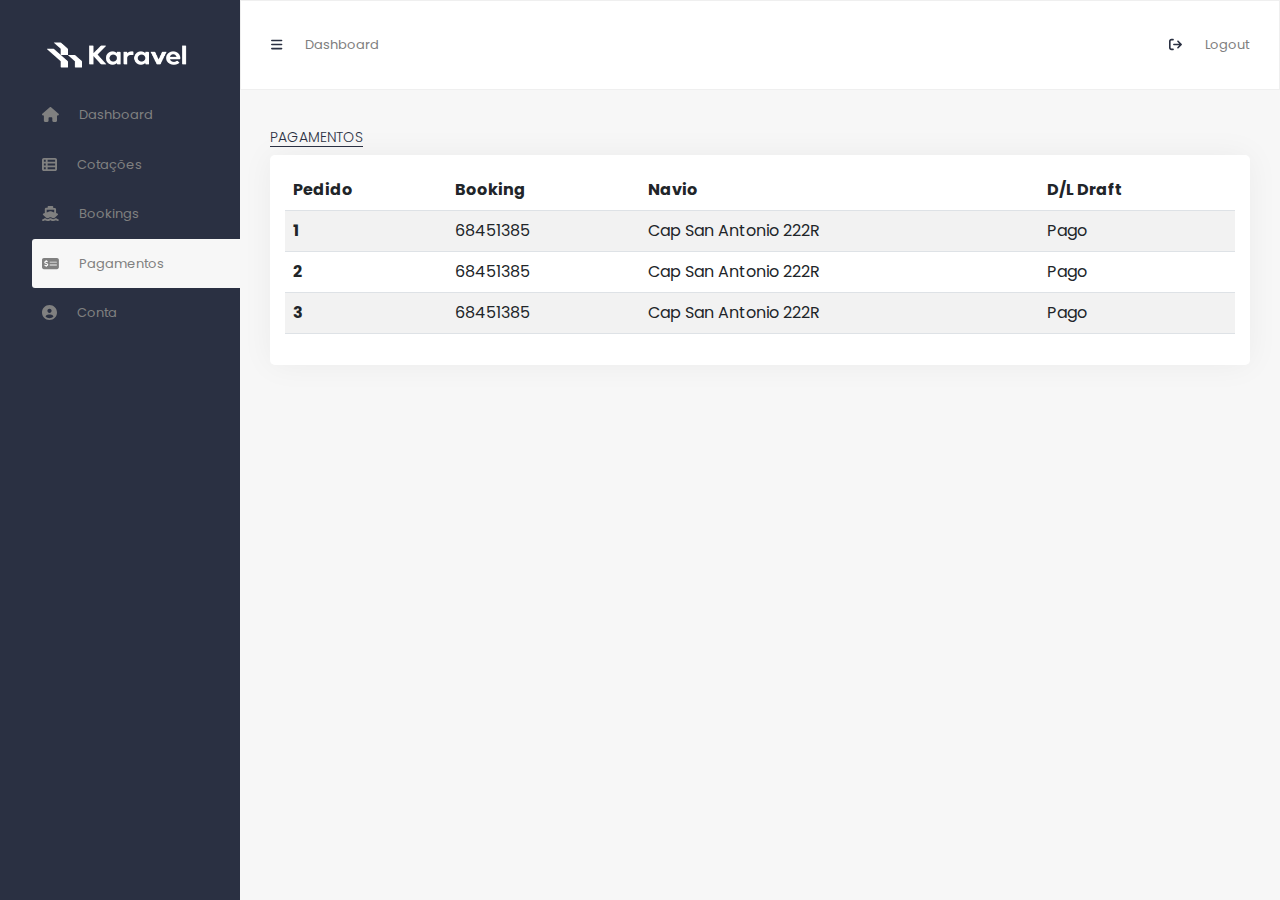
<file: views/pagamentos.html>
<!DOCTYPE html>
<html lang="en">
<head>
    <meta charset="UTF-8">
    <meta http-equiv="X-UA-Compatible" content="IE=edge">
    <meta name="viewport" content="width=device-width, initial-scale=1.0">
    <link rel="stylesheet" href="../css/all.css">
    <link rel="stylesheet" href="../plugins/bootstrap/css/bootstrap.min.css">
    <link rel="stylesheet" href="../plugins/fontawesome/css/all.min.css">
    <title>Document</title>
</head>
<body>
    <div class="flex-dashboard">
    <sidebar>
        <div class="sidebar-title">
            <img src="../imagens/logo+white.png" alt="">

        </div>
        <div class="menu">
            <ul>
                <li>
                    <i class="fa-solid fa-house"></i>
                    <a href="dashboard.html" > Dashboard</a>
                </li>
                <li>
                    <i class="fa-solid fa-table-list"></i>
                    <a href="cotacoes.html" >Cotações</a>
                </li>
                <li>
                    <i class="fa-solid fa-ship"></i>
                    <a href="bookings.html" >Bookings</a>
                </li>
                <li class="selected">
                    <i class="fa-solid fa-money-check-dollar"></i>
                    <a href="pagamentos.html" >Pagamentos</a>
                </li>
                <li>
                    <i class="fa-solid fa-circle-user"></i>
                    <a href="conta.html" >Conta</a>
                </li>
            </ul>

        </div>
    
    </sidebar>
     <main>
        <header>
            <a href="dashboard.html"> <i class="fa-solid fa-bars"></i> Dashboard</a>
            <a href="../index.html"> <i class="fa-solid fa-arrow-right-from-bracket"></i> Logout</a>
            </header>
            <div class="main-content">
                <div class="main-content-title">
                    <h2>Pagamentos</h2>
                    <div class="table">
                    <table class="table table-striped table-hover">
                        <thead>
                          <tr>
                            <th scope="col">Pedido</th>
                            <th scope="col">Booking</th>
                            <th scope="col">Navio</th>
                            <th scope="col">D/L Draft</th>
                          </tr>
                        </thead>
                        <tbody>
                          <tr>
                            <th scope="row">1</th>
                            <td>68451385</td>
                            <td>Cap San Antonio 222R</td>
                            <td>Pago</td>
                          </tr>
                          <tr>
                            <th scope="row">2</th>
                            <td>68451385</td>
                            <td>Cap San Antonio 222R</td>
                            <td>Pago</td>
                          </tr>
                          <tr>
                            <th scope="row">3</th>
                            <td>68451385</td>
                            <td>Cap San Antonio 222R</td>
                            <td>Pago</td>
                          </tr>
                          
                        </tbody>
                      </table>
                    </div>
                </div>
             
        </main>

    </div>
    <script src="../plugins/bootstrap/js/bootstrap.min.js" ></script>
    <script src="../plugins/fontawesome/js/all.min.js"></script>
</body>
</html>
</file>
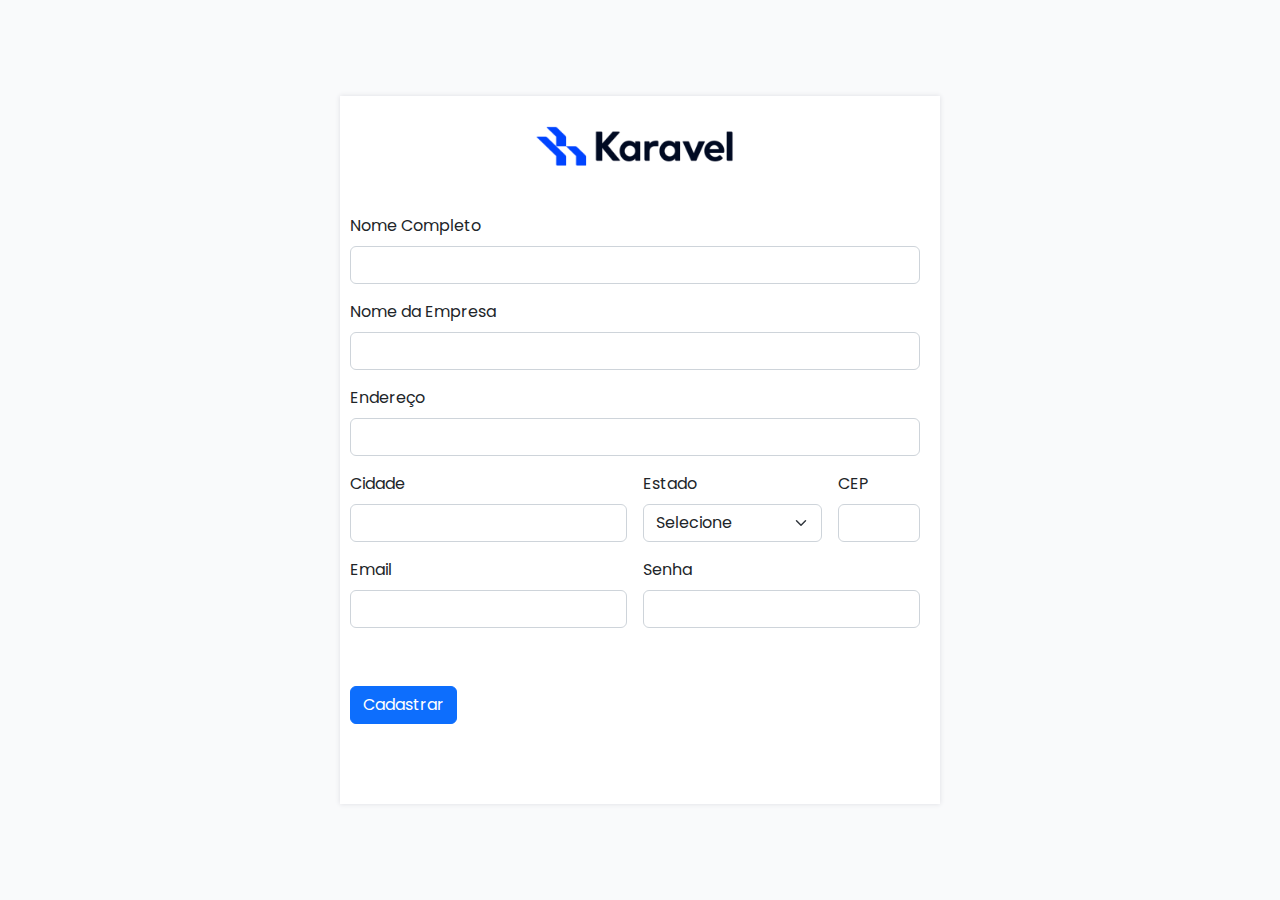
<file: views/register.html>
<!DOCTYPE html>
<html lang="en">
<head>
    <meta charset="UTF-8">
    <meta http-equiv="X-UA-Compatible" content="IE=edge">
    <meta name="viewport" content="width=device-width, initial-scale=1.0">
    <link rel="stylesheet" href="../css/all.css">
    <link rel="stylesheet" href="../plugins/bootstrap/css/bootstrap.min.css">
    <link rel="stylesheet" href="../plugins/fontawesome/css/all.min.css">
    <title>Document</title>
</head>
<body>
<div class="register-parent">
    <div class="register">
        <div class="register-title">
            <img src="../imagens/logo_blue_original.png">
            <br/>
            <br/>


        </div>
        <form class="row g-3">
           

            <div class="col-12">
              <label for="inputAddress2" class="form-label">Nome Completo</label>
              <input type="text" class="form-control" id="inputAddress2">
            </div>
            <div class="col-12">
                <label for="inputAddress2" class="form-label">Nome da Empresa</label>
                <input type="text" class="form-control" id="inputAddress2">
              </div>
              <div class="col-12">
                <label for="inputAddress" class="form-label">Endereço</label>
                <input type="text" class="form-control" id="inputAddress">
              </div>
            <div class="col-md-6">
              <label for="inputCity" class="form-label">Cidade</label>
              <input type="text" class="form-control" id="inputCity">
            </div>
            <div class="col-md-4">
              <label for="inputState" class="form-label">Estado</label>
              <select id="inputState" class="form-select">
                <option selected>Selecione</option>
                <option>Acre</option>
                <option>Alagoas</option>
                <option>Amapá</option>
                <option>Amazonas</option>
                <option>Bahia</option>
                <option>Ceará</option>
                <option>Distrito Federal</option>
                <option>Espírito Santo</option>
                <option>Goiás</option>
                <option>Maranhão</option>
                <option>Mato Grosso</option>
                <option>Mato Grosso do Sul</option>
                <option>Minas Gerais</option>
                <option>Pará</option>
                <option>Paraíba</option>
                <option>Paraná</option>
                <option>Pernambuco</option>
                <option>Piauí</option>
                <option>Rio de Janeiro</option>
                <option>Rio Grande do Norte</option>
                <option>Rio Grande do Sul</option>
                <option>Rondônia</option>
                <option>Roraima</option>
                <option>Santa Catarina</option>
                <option>São Paulo</option>
                <option>Sergipe</option>
                <option>Tocantins</option>
                
              </select>
            </div>
            <div class="col-md-2">
              <label for="inputZip" class="form-label">CEP</label>
              <input type="text" class="form-control" id="inputZip">
            </div>
            <div class="col-md-6">
                <label for="inputEmail4" class="form-label">Email</label>
                <input type="email" class="form-control" id="inputEmail4">
              </div>
              <div class="col-md-6">
                <label for="inputPassword4" class="form-label">Senha</label>
                <input type="password" class="form-control" id="inputPassword4">
              </div>
            <div class="col-12">
              <div class="form-check">
                </label>
              </div>
            </div>
            <div class="col-12">
              <button type="submit" class="btn btn-primary">Cadastrar</button>
            </div>
          </form>
    </div>

    <script src="../plugins/bootstrap/js/bootstrap.min.js" ></script>
    <script src="../plugins/fontawesome/js/all.min.js"></script>
</body>
</html>
</file>
<file: css/all.css>
@import 'fonts.css';
@import 'reset.css';
@import 'login.css';
@import 'register.css';
@import 'sidebar.css';
@import 'header.css';
@import 'main.css';
@import 'conta.css';
@import 'pagamentos.css';
@import 'bookings.css';
@import 'dashboard.css';
</file>
